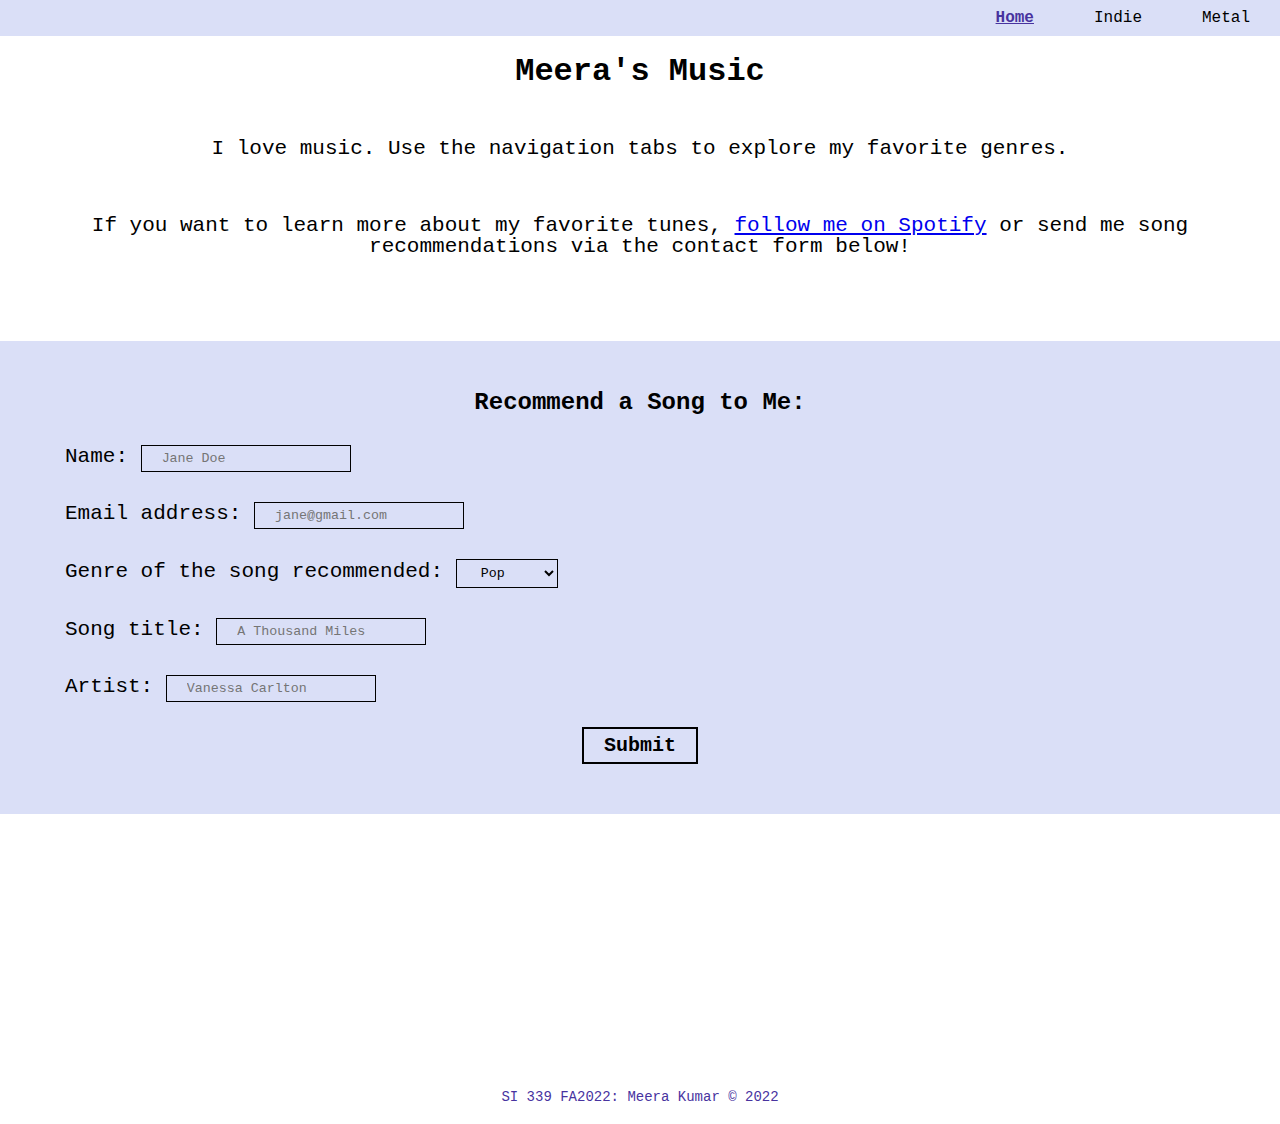
<file: index.html>
<!DOCTYPE html>
<html lang="en">
<head>
    <meta charset="UTF-8">
    <meta http-equiv="X-UA-Compatible" content="IE=edge">
    <meta name="viewport" content="width=device-width, initial-scale=1.0">
    <link rel="stylesheet" href="css/html5reset.css">
    <link rel="stylesheet" href="css/style.css">
    <title>Home - Meera's Music</title>
</head>
<body>
    <header>
        <div><a class="skip" href="#main">Skip to Main Content</a></div>
        <nav>
			<ul class="nav-links">
                <li class="nav-item current-nav-item"><a href="index.html">Home</a></li>
				<li class="nav-item"><a href="indie.html">Indie</a></li>
				<li class="nav-item"><a href="metal.html">Metal</a></li>
			</ul>
		</nav>
		<!-- The h1 is a semantic tag that aids accessibility -->
		<h1>Meera's Music</h1>
    </header>

    <main id="main">
        <p>
            I love music. Use the navigation tabs to explore my favorite genres.
        </p>
        <br>
        <p>
            If you want to learn more about my favorite tunes, 
            <a href="https://open.spotify.com/user/meerkato">follow me on Spotify</a> or 
            send me song recommendations via the contact form below!
        </p>
        <br><br><br><br>
        <form class="songrec" method="post" action="submit.php">
            <fieldset>
                <legend>Recommend a Song to Me:</legend>
                <div class="input-div">
                    <label>
                        Name: 
                        <input type="text" name="name" id="name-input" placeholder="Jane Doe">
                    </label>
                </div>
                <div class="input-div">
                    <label>
                        Email address: 
                        <input type="email" name="email" id="email-input" placeholder="jane@gmail.com">
                    </label>
                </div>
                <div class="input-div">
                    <label>
                        Genre of the song recommended: 
                        <select id="genre-input" name="genre">
                            <option value="indie">Indie</option>
                            <option value="metal">Metal</option>
                            <option value="pop" selected>Pop</option>
                            <option value="rock">Rock</option>
                            <option value="folk">Folk</option>
                        </select>
                    </label>
                </div>
                <div class="input-div">
                    <label>
                        Song title: 
                        <input type="text" name="title" id="title-input" placeholder="A Thousand Miles">
                    </label>
                </div>
                <div class="input-div">
                    <label>
                        Artist: 
                        <input type="text" name="artist" id="artist-input" placeholder="Vanessa Carlton">
                    </label>
                </div>
                <input type="button" id="submit" value="Submit" onclick="verify()">
                <input type="submit" id="hidden-submit" value="HiddenSubmit">
            </fieldset>
        </form>
    </main>

    <footer>
		<p>SI 339 FA2022: Meera Kumar &copy; 2022</p>
    </footer>
    <!-- <script src="https://requirejs.org/docs/release/2.3.5/minified/require.js"></script> -->
    <script src="js/node1.js"></script>
</body>
</html>
</file>
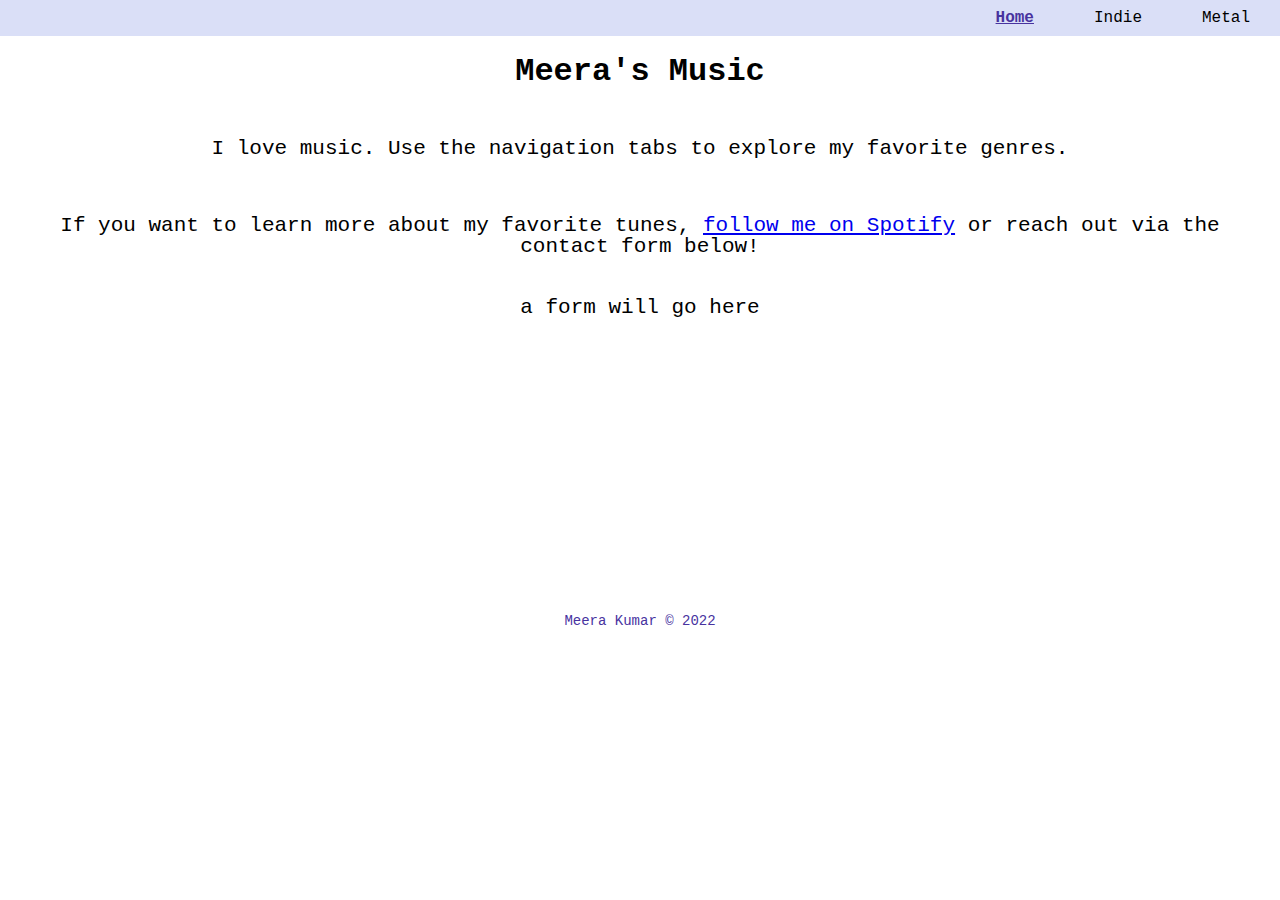
<file: 1.html>
<!DOCTYPE html>
<html lang="en">
<head>
    <meta charset="UTF-8">
    <meta http-equiv="X-UA-Compatible" content="IE=edge">
    <meta name="viewport" content="width=device-width, initial-scale=1.0">
    <link rel="stylesheet" href="css/html5reset.css">
    <link rel="stylesheet" href="css/style.css">
    <title>Home - Meera's Music</title>
</head>
<body>
    <header>
        <div><a class="skip" href="#main">Skip to Main Content</a></div>
        <nav>
			<ul class="nav-links">
                <li class="nav-item current-nav-item"><a href="1.html">Home</a></li>
				<li class="nav-item"><a href="2.html">Indie</a></li>
				<li class="nav-item"><a href="3.html">Metal</a></li>
			</ul>
		</nav>
		<!-- The h1 is a semantic tag that aids accessibility -->
		<h1>Meera's Music</h1>
    </header>

    <main id="main">
        <p>
            I love music. Use the navigation tabs to explore my favorite genres.
        </p>
        <br>
        <p>
            If you want to learn more about my favorite tunes, 
            <a href="https://open.spotify.com/user/meerkato">follow me on Spotify</a> or 
            reach out via the contact form below!
        </p>
        
        <p>a form will go here</p>
    </main>

    <footer>
		<p>Meera Kumar &copy; 2022</p>
    </footer>
    <script src="js/node.js"></script>
</body>
</html>
</file>
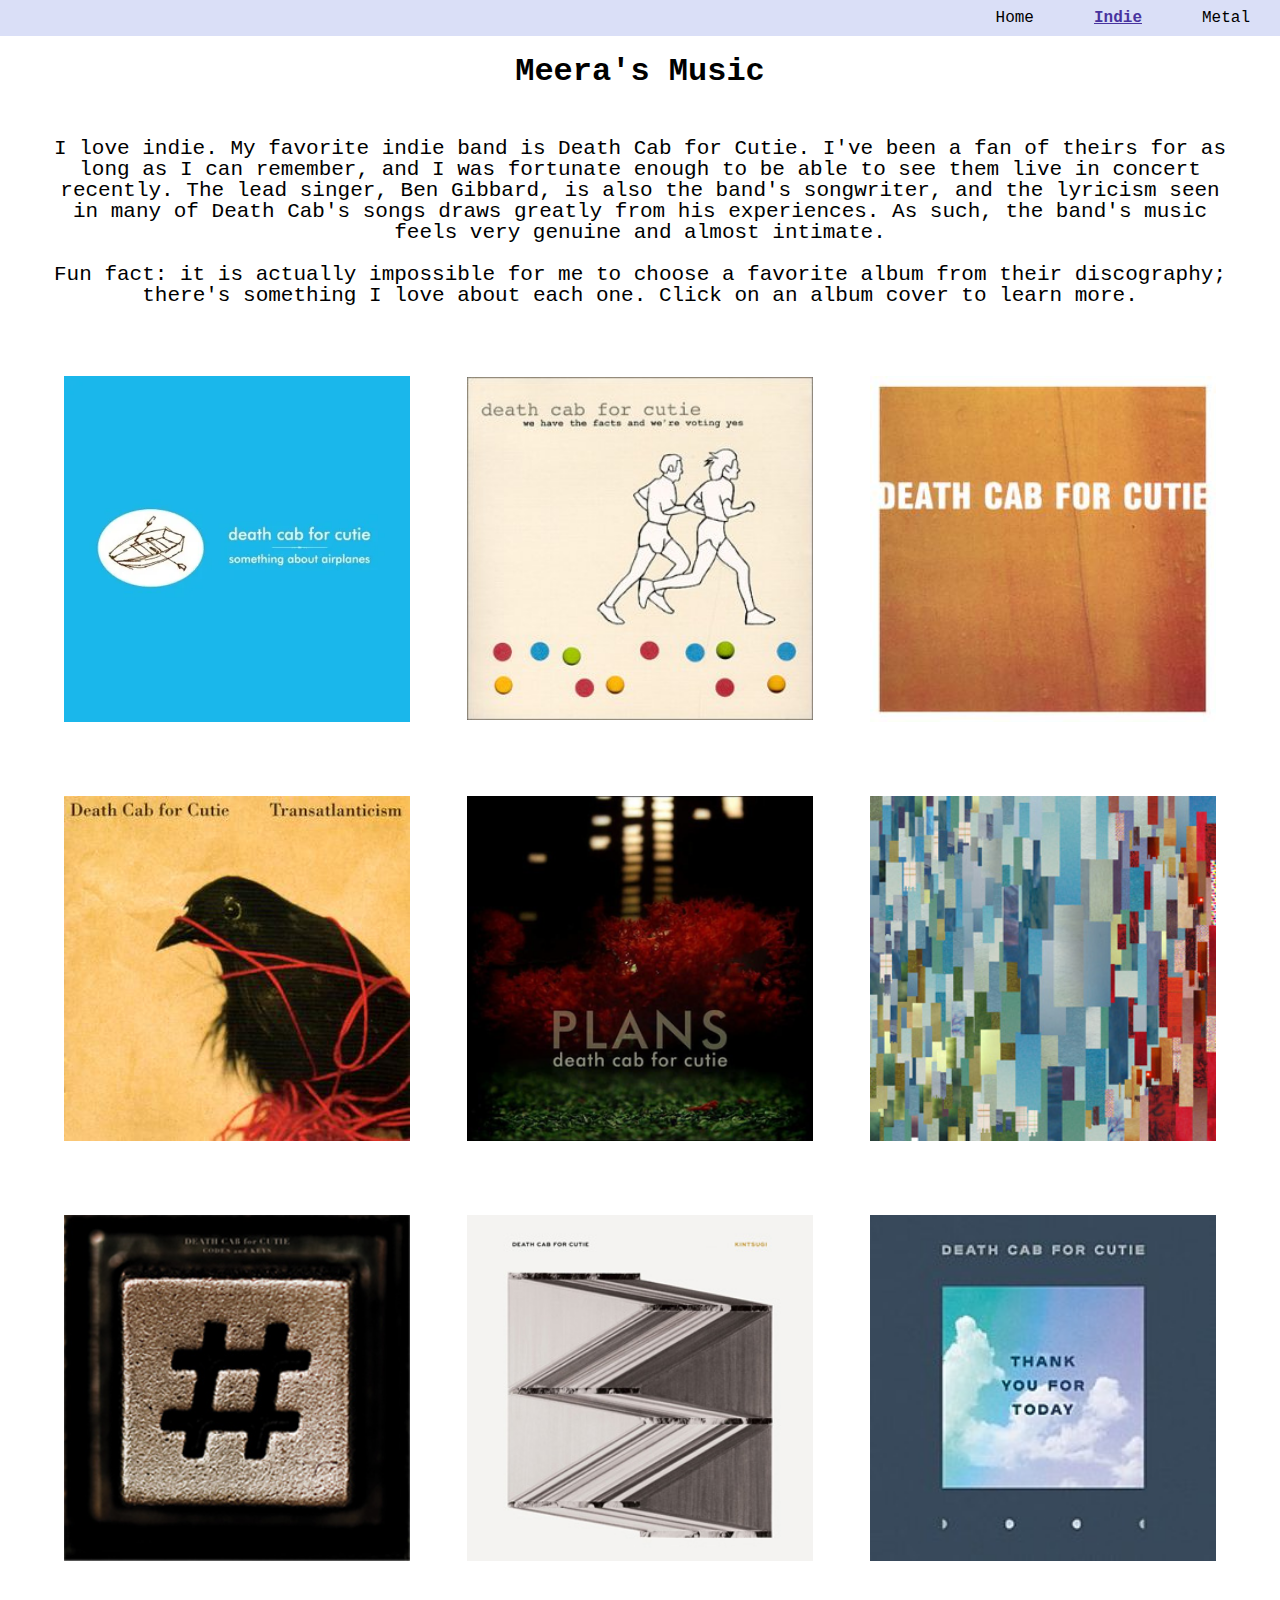
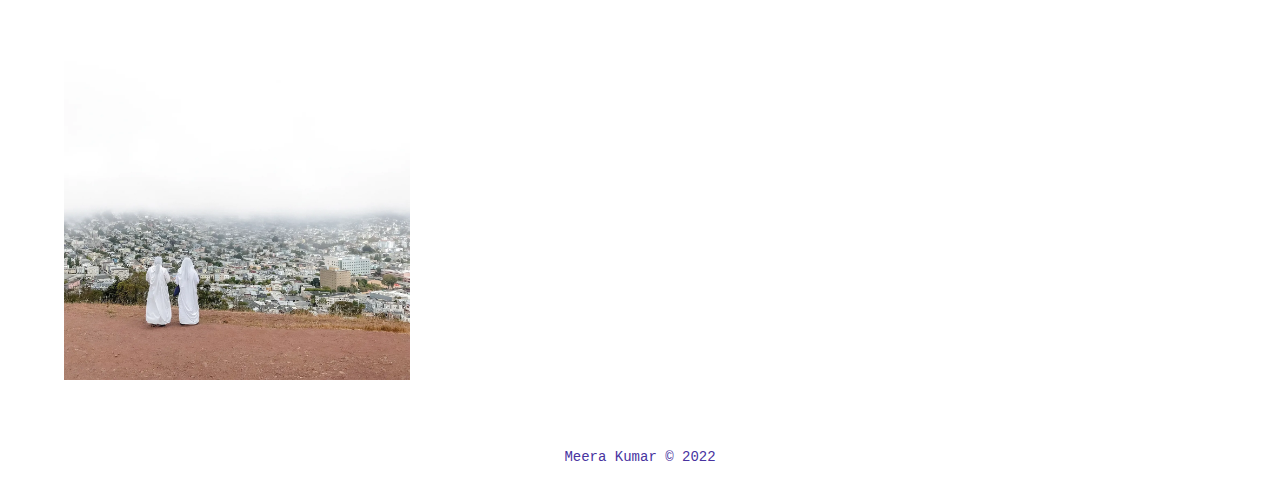
<file: 2.html>
<!DOCTYPE html>
<html lang="en">
<head>
    <meta charset="UTF-8">
    <meta http-equiv="X-UA-Compatible" content="IE=edge">
    <meta name="viewport" content="width=device-width, initial-scale=1.0">
    <link rel="stylesheet" href="css/html5reset.css">
    <link rel="stylesheet" href="css/style.css">
    <title>Indie - Meera's Music</title>
</head>
<body>
    <header>
        <div><a class="skip" href="#main">Skip to Main Content</a></div>
        <nav>
			<ul class="nav-links">
                <li class="nav-item"><a href="1.html">Home</a></li>
				<li class="nav-item current-nav-item"><a href="2.html">Indie</a></li>
				<li class="nav-item"><a href="3.html">Metal</a></li>
			</ul>
		</nav>
		<!-- The h1 is a semantic tag that aids accessibility -->
		<h1>Meera's Music</h1>
    </header>

    <main id="main">
        <p>
            I love indie. My favorite indie band is Death Cab for Cutie. I've been
             a fan of theirs for as long as I can remember, and I was fortunate
             enough to be able to see them live in concert recently. The lead singer,
             Ben Gibbard, is also the band's songwriter, and the lyricism
             seen in many of Death Cab's songs draws greatly from his experiences. As
             such, the band's music feels very genuine and almost intimate.
             <br><br>Fun fact: it is actually impossible for me to choose a favorite album
             from their discography; there's something I love about each one. Click on
             an album cover to learn more.
        </p>
        <div class="gallery-indie">
            <div id="airplanes">
                <img src="images/DeathCabForCutie/DCFC_SomethingAboutAirplanes.webp" alt = "Something About Airplanes ()">
                <p class="desc">
                    Something About Airplanes.<br>This is Death Cab's first album.
                     It has a very raw, recorded-in-the-basement sound.
                </p>
            </div> 
            <div id ="facts">
                <img src="images/DeathCabForCutie/DCFC_WeHaveTheFacts.jpeg" alt = "We Have The Facts ()">
                <p class="desc">
                    We Have The Facts And We're Voting Yes<br>This is Death Cab's second album.
                     It really just sounds like a continuation of Airplanes.</p>
            </div>
            <div id="photoalbum">
                <img src="images/DeathCabForCutie/DCFC_PhotoAlbum.jpeg" alt="The Photo Album ()">
                <p class="desc">
                    The Photo Album<br>Their third album is when they start to really get
                     their sound. This album's biggest song is "A Movie Script Ending".
                </p>
            </div>
            <div id="transat">
                <img src="images/DeathCabForCutie/DCFC_Transatlanticism.jpeg" alt="Transatlanticism ()">
                <p class="desc">
                    Transatlanticism<br>This is their first big success. Drawing on themes
                     of long distance and separation, this album has also become a fan-favorite.
                     The most well-known song on this album is probably the title track, for its
                     long, repeated bridge.
                </p>
            </div>
            <div id="plans">
                <img src="images/DeathCabForCutie/DCFC_Plans.png" alt="Plans ()">
                <p class="desc">
                    Plans<br>Their fifth album is the most iconic. Featuring songs
                     like "I Will Follow You Into The Dark" and "What Sarah Said", Plans is
                     centered around the theme of loss.
                </p>
            </div>
            <div id="stairs">
                <img src="images/DeathCabForCutie/DCFC_NarrowStairs.jpeg" alt="Narrow Stairs ()">
                <p class="desc">
                    Narrow Stairs<br>This album is interesting because the songs all continue
                     into each other, allowing for a very seamless listen of the entire album.
                     This is one of the most existential albums Death Cab has released, and it
                     features an 8-minute song titled "I Will Possess Your Heart". It's probably
                     my least favorite song of theirs.
                </p>
            </div>
            <div id="codes">
                <img src="images/DeathCabForCutie/DCFC_CodesKeys.jpeg" alt="Codes & Keys ()">
                <p class="desc">
                    Codes & Keys<br>In this album, Death Cab experiments with synths, creating
                     a very different sound from their previous albums. I personally love this,
                     although many fans do not. Codes & Keys is also the band's happiest album,
                     as its songs are based largely off of Gibbard's (short-lived) marriage to
                     actress Zooey Deshanel.
                </p>
            </div>
            <div id="kintsugi">
                <img src="images/DeathCabForCutie/DCFC_Kintsugi.jpeg" alt="Kintsugi ()">
                <p class="desc">
                    Kintsugi<br>Kintsugi is the Japanese art of repairing broken pottery with
                     gold. Based off of Gibbard's divorce from Deshanel, this album is about
                     the aftermath of a relationship and the resulting growth that
                     occurs. The album cover is an old photograph that was shredded and
                     warped.
                </p>
            </div>
            <div id="tyft">
                <img src="images/DeathCabForCutie/DCFC_ThankYouForToday.jpeg" alt="Thank You For Today ()">
                <p class="desc">
                    Thank You For Today<br>This is Death Cab's most mainstream pop record to date.
                     The band drifts away from its traditional sound again (see: Codes & Keys).
                     This album has themes of growing older, but in my opinion these themes aren't
                     well-executed.
                </p>
            </div>
            <div id="asphalt">
                <img src="images/DeathCabForCutie/DCFC_AsphaltMeadows.webp" alt="Asphalt Meadows ()">
                <p class="desc">
                    Asphalt Meadows<br>This is their tenth and most recent studio album, the tour
                     for which I got to attend. The theme here is the way in which the
                     world changes as we grow older, even if we stay the same. They
                     modernize their iconic sound in a way that stays true to their roots, and
                     pay homage to the people who helped them get to where they are now.
                </p>
            </div>
        </div>
    </main>

    <footer>
		<p>Meera Kumar &copy; 2022</p>
    </footer>
    <script src="js/node2.js"></script>
</body>
</html>
</file>
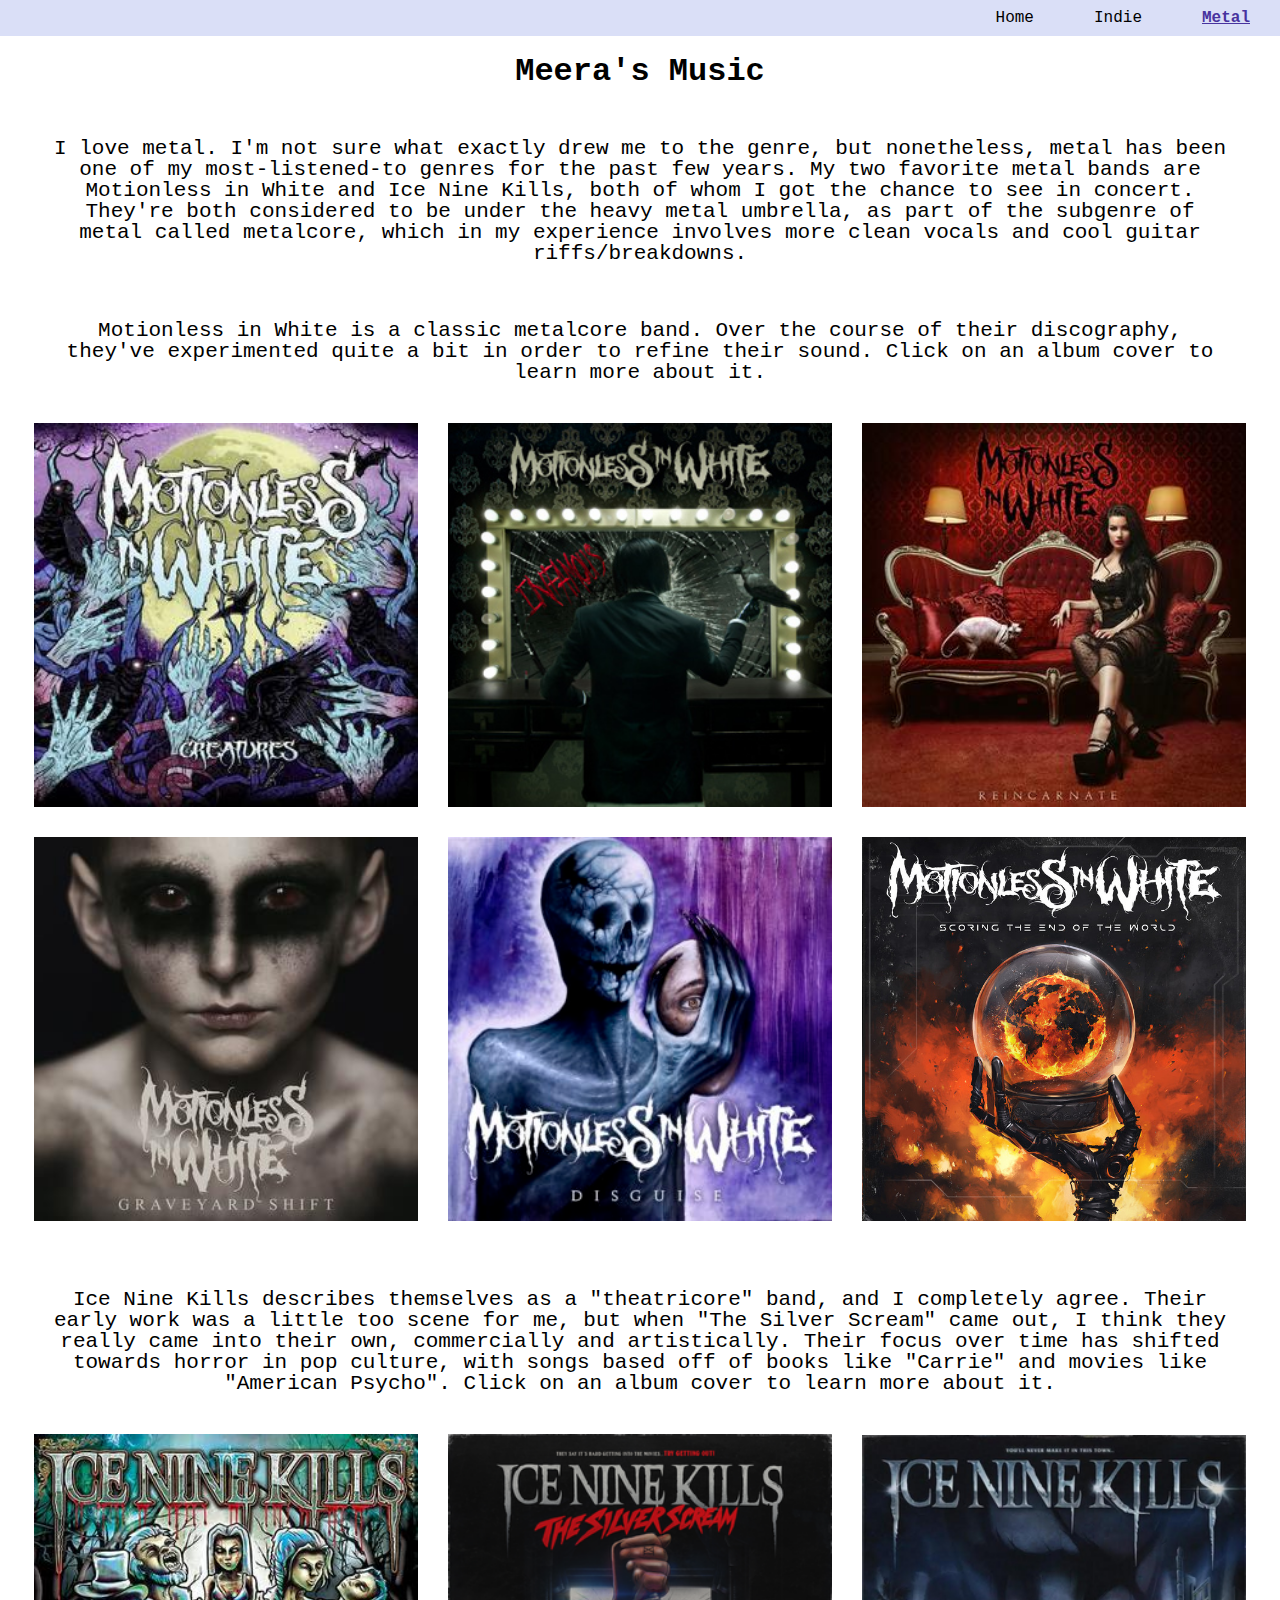
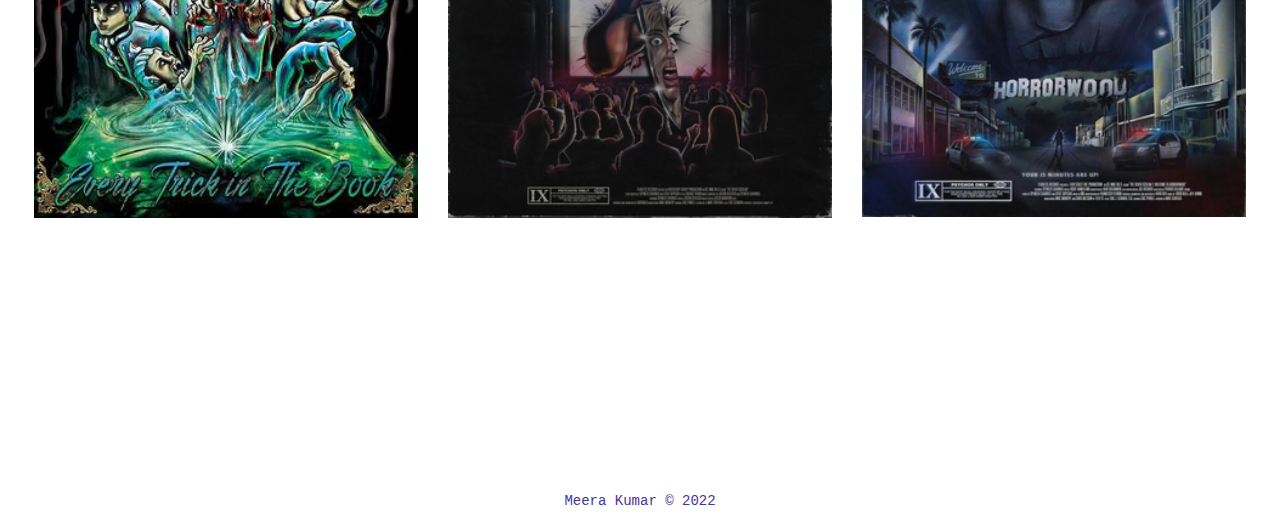
<file: 3.html>
<!DOCTYPE html>
<html lang="en">
<head>
    <meta charset="UTF-8">
    <meta http-equiv="X-UA-Compatible" content="IE=edge">
    <meta name="viewport" content="width=device-width, initial-scale=1.0">
    <link rel="stylesheet" href="css/html5reset.css">
    <link rel="stylesheet" href="css/style.css">
    <title>Metal - Meera's Music</title>
</head>
<body>
    <header>
        <div><a class="skip" href="#main">Skip to Main Content</a></div>
        <nav>
			<ul class="nav-links">
                <li class="nav-item"><a href="1.html">Home</a></li>
				<li class="nav-item"><a href="2.html">Indie</a></li>
				<li class="nav-item current-nav-item"><a href="3.html">Metal</a></li>
			</ul>
		</nav>
		<!-- The h1 is a semantic tag that aids accessibility -->
		<h1>Meera's Music</h1>
    </header>

    <main id="main">
        <p>
            I love metal. I'm not sure what exactly drew me to the genre, but
             nonetheless, metal has been one of my most-listened-to genres for
             the past few years. My two favorite metal bands are Motionless
             in White and Ice Nine Kills, both of whom I got the chance to see
             in concert. They're both considered to be under the heavy metal umbrella,
             as part of the subgenre of metal called metalcore, which in my
             experience involves more clean vocals and cool guitar
             riffs/breakdowns.
        </p>
        <br>
        <p>
            Motionless in White is a classic metalcore band. Over the course of their
             discography, they've experimented quite a bit in order to refine their
             sound. Click on an album cover to learn more about it.
        </p>
        <div class="gallery-metal">
            <div id="creatures">
                <img src="images/MotionlessInWhite/MIW_Creatures.jpeg" alt="Creatures ()">
                <p class="desc">
                    Creatures<br>Their first album is the fan-favorite. Motionless has even
                     released merch shirts with the text "Motionless In White Hasn't Been Good
                     Since Creatures" on the front.
                </p>
            </div>
            <div id="infamous">
                <img src="images/MotionlessInWhite/MIW_Infamous.jpeg" alt="Infamous ()">
                <p class="desc">
                    Infamous<br>Their second album is widely regarded as their worst.
                     For this album, they went out of the standard metal mold, but
                     they weren't met with much positivity. It did, however, inspire
                     them to keep experimenting.
                </p>
            </div>
            <div id="reincarnate">
                <img src="images/MotionlessInWhite/MIW_Reincarnate.jpeg" alt="Reincarnate ()">
                <p class="desc">
                    Reincarnate<br>This album is my favorite. Here, Motionless incorporated
                     many facets of industrial metal (eg. synths, repeated riffs) and various
                     aspects of gothic metal (which is exactly what it sounds like).
                </p>
            </div>
            <div id="graveshift">
                <img src="images/MotionlessInWhite/MIW_GraveyardShift.jpeg" alt="Graveyard Shift ()">
                <p class="desc">
                    Graveyard Shift<br>Their fourth album sees the band exploring
                     the sounds they cultivated in Reincarnate. They pay homage
                     to their hometown in "570" and the album revolves around
                     themes of how hard work and dedication are necessary for success.
                </p>
            </div>
            <div id="disguise">
                <img src="images/MotionlessInWhite/MIW_Disguise.jpeg" alt="Disguise ()">
                <p class="desc">
                    Disguise<br>This is the album that introduced me to the band,
                     so it is one of my favorites. The brighter colors in the cover
                     are indicative of the high energy levels seen in the songs on this
                     album. They also dig deeper into their heavy metal sound here.
                </p>
            </div>
            <div id="steotw">
                <img src="images/MotionlessInWhite/MIW_ScoringTheEndOfTheWorld.jpeg" alt="Scoring the End of the World ()">
                <p class="desc">
                    Scoring the End of the World<br>This album takes a very dramatic
                     turn, as the theme is centered around the issues humans have
                     caused to the planet (eg. global warming) as well as each other
                     (eg. greed in capitalism). The fan-favorite off of this album is
                     "Slaughterhouse".
                </p>
            </div>
        </div>
        <br> <br> <br>
        <p>
            Ice Nine Kills describes themselves as a "theatricore" band, and I completely
             agree. Their early work was a little too scene for me, but when "The Silver Scream"
             came out, I think they really came into their own, commercially and artistically.
             Their focus over time has shifted towards horror in pop culture, with songs based off
             of books like "Carrie" and movies like "American Psycho". Click on an album cover to
             learn more about it.
        </p>
        <div class="gallery-metal">
            <div id="etitb">
                <img src="images/IceNineKills/INK_EveryTrickInTheBook.jpeg" alt="Every Trick In The Book ()">
                <p class="desc">
                    Every Trick in the Book<br>This album marks the beginning of INK's
                     pop culture horror era. The album is filled with horror book
                     references, calling on books like "Dracula", "Animal Farm", and
                     "Carrie".
                </p>
            </div>
            <div id="silverscream">
                <img src="images/IceNineKills/INK_SilverScream.png" alt="The Silver Scream ()">
                <p class="desc">
                    The Silver Scream<br>This album was what made INK special. It was
                     the first to achieve mass popularity in the metal community, and the
                     first I had heard of them. Songs here reference horror movies like
                     "IT", "Jaws", "Saw", and "Friday the 13th" (my favorite).
                </p>
            </div>
            <div id="horrorwood">
                <img src="images/IceNineKills/INK_Horrorwood.jpeg" alt="The Silver Scream 2: Welcome to Horrorwood ()">
                <p class="desc">
                    The Silver Scream 2: Welcome to Horrorwood<br>Their most recent album
                     builds off of the momentum gained from The Silver Scream. They
                     continue basing songs off of movies, this time referencing "Hostel", 
                     "Psycho", and "Child's Play", among others.
                </p>
            </div>
        </div>
    </main>

    <footer>
		<p>Meera Kumar &copy; 2022</p>
    </footer>
    <script src="js/node3.js"></script>
</body>
</html>
</file>
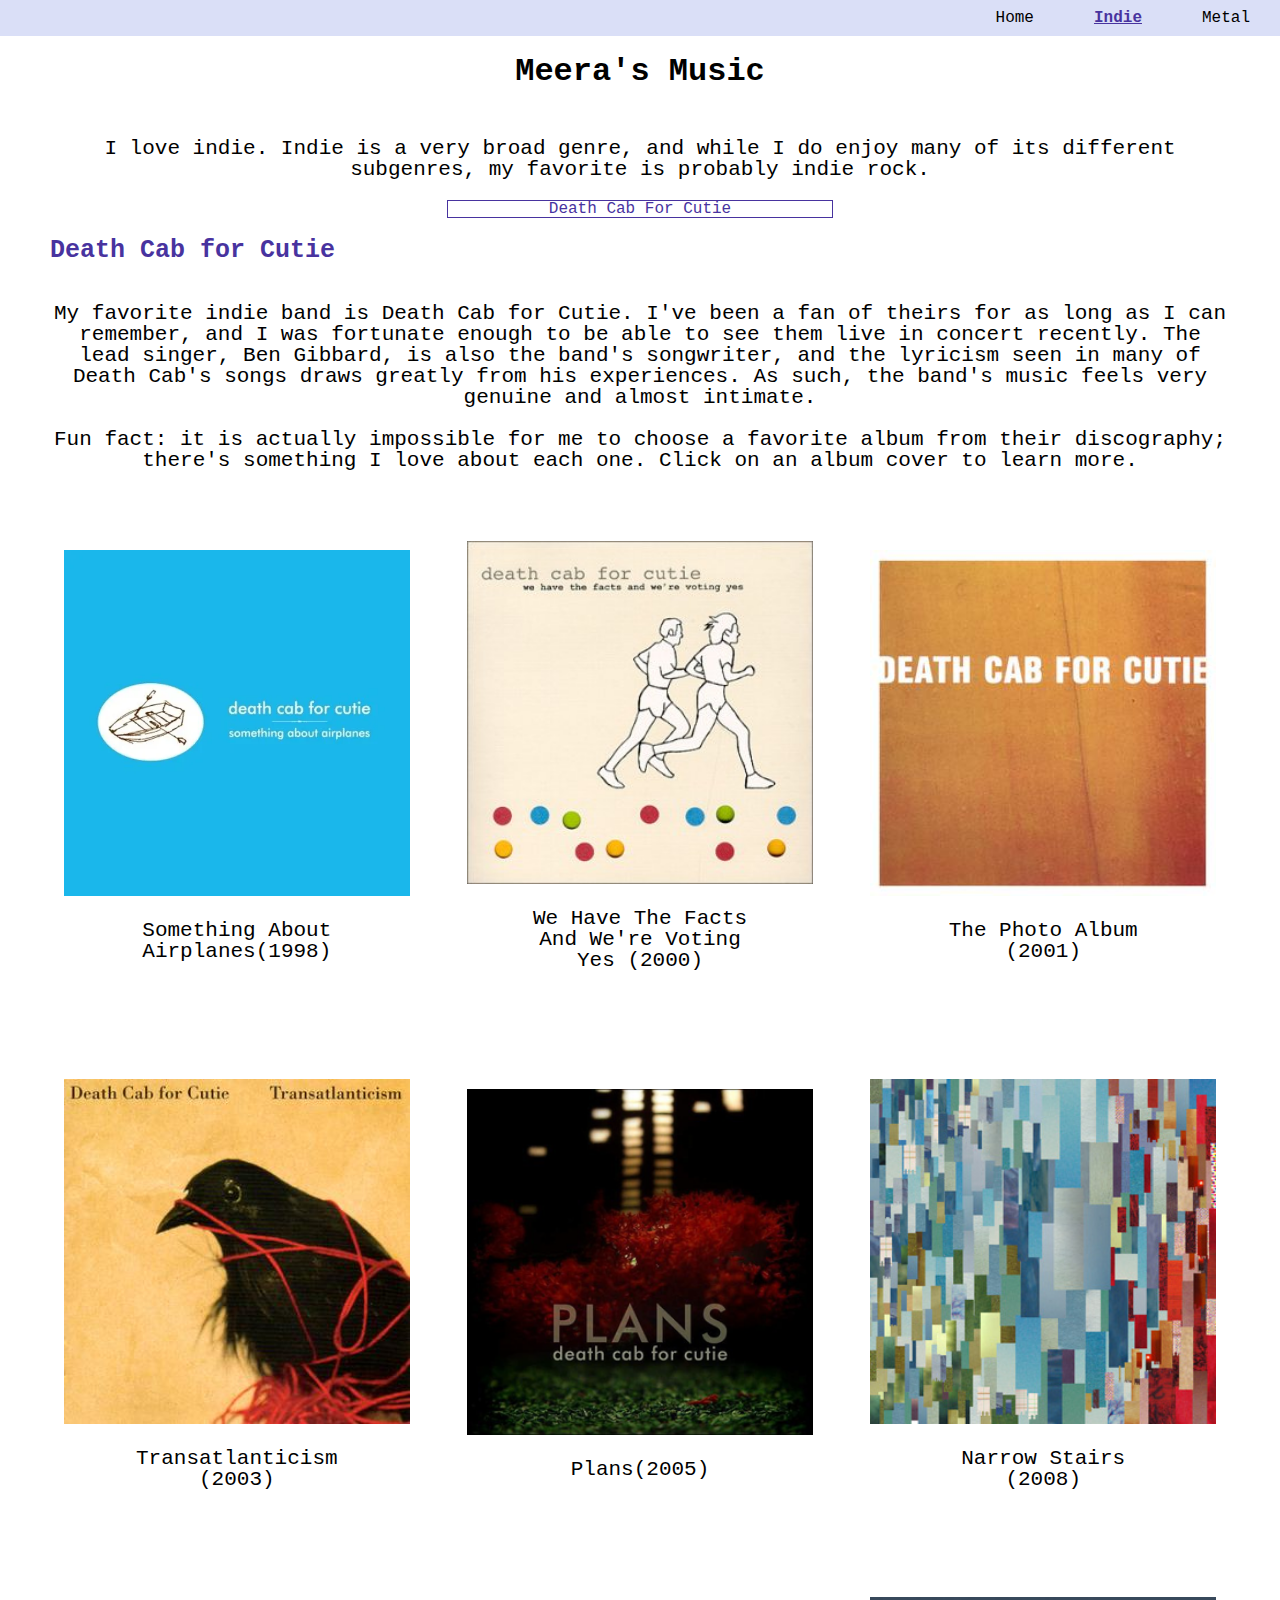
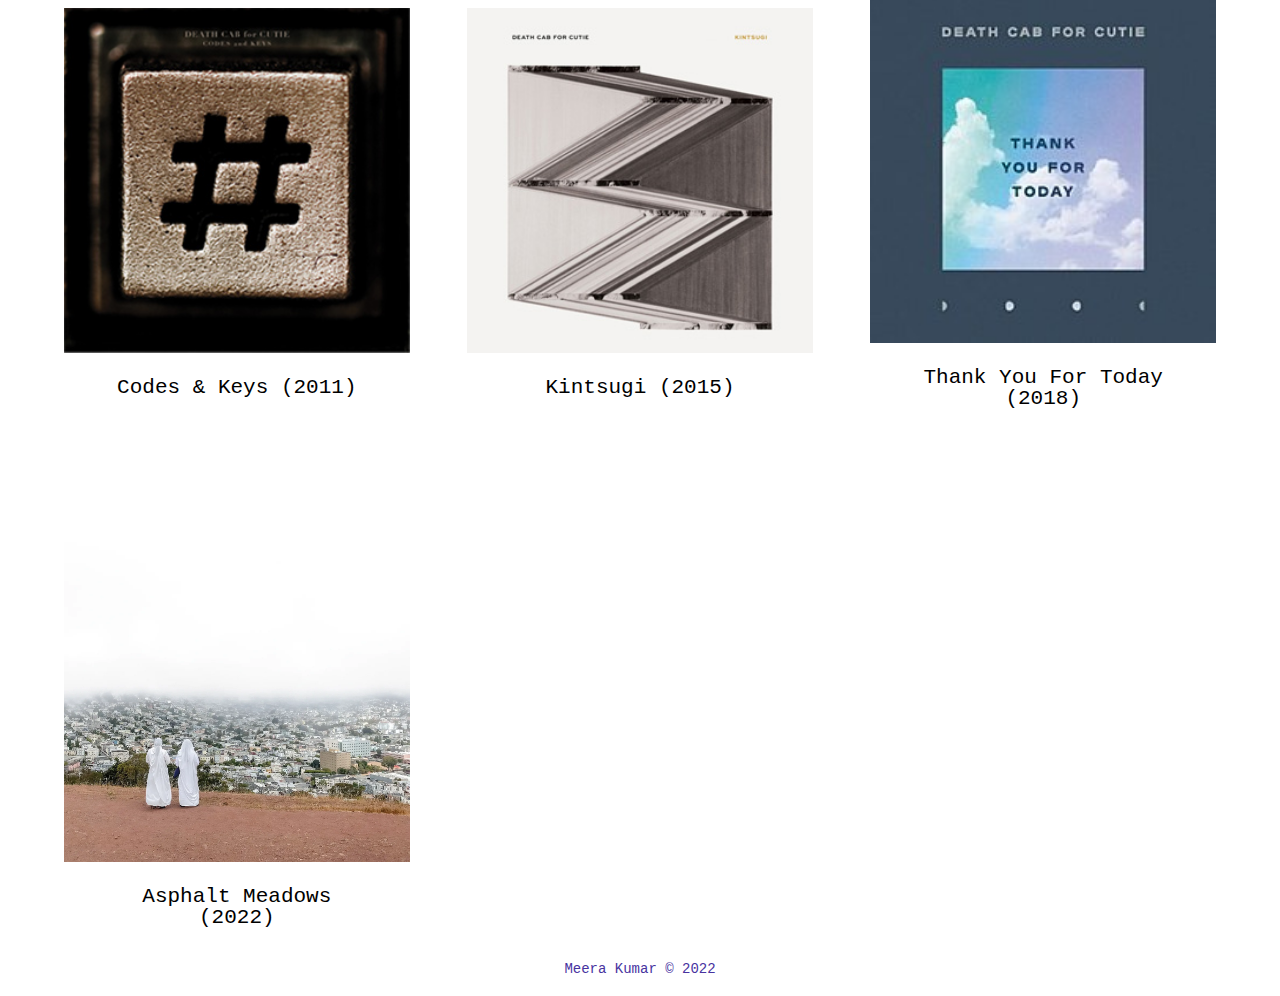
<file: indie.html>
<!DOCTYPE html>
<html lang="en">
<head>
    <meta charset="UTF-8">
    <meta http-equiv="X-UA-Compatible" content="IE=edge">
    <meta name="viewport" content="width=device-width, initial-scale=1.0">
    <link rel="stylesheet" href="css/html5reset.css">
    <link rel="stylesheet" href="css/style.css">
    <title>Indie - Meera's Music</title>
</head>
<body>
    <header>
        <div><a class="skip" href="#main">Skip to Main Content</a></div>
        <nav>
			<ul class="nav-links">
                <li class="nav-item"><a href="index.html">Home</a></li>
				<li class="nav-item current-nav-item"><a href="indie.html">Indie</a></li>
				<li class="nav-item"><a href="metal.html">Metal</a></li>
			</ul>
		</nav>
		<!-- The h1 is a semantic tag that aids accessibility -->
		<h1>Meera's Music</h1>
    </header>

    <main id="main">
        <p>
            I love indie. Indie is a very broad genre, and while I do enjoy many
             of its different subgenres, my favorite is probably indie rock.
        </p>
        <div class="band-links">
            <a class="band-link" href="#dcfc">Death Cab For Cutie</a>
        </div>
        <h2 id="dcfc">Death Cab for Cutie</h2>
        <p class="band-intro">
            My favorite indie band is Death Cab for Cutie. I've been
             a fan of theirs for as long as I can remember, and I was fortunate
             enough to be able to see them live in concert recently. The lead singer,
             Ben Gibbard, is also the band's songwriter, and the lyricism
             seen in many of Death Cab's songs draws greatly from his experiences. As
             such, the band's music feels very genuine and almost intimate.
             <br><br>Fun fact: it is actually impossible for me to choose a favorite album
             from their discography; there's something I love about each one. Click on
             an album cover to learn more.
        </p>
        <div class="gallery-indie">
            <div id="airplanes">
                <img src="images/DeathCabForCutie/DCFC_SomethingAboutAirplanes.webp" alt = "Something About Airplanes (1998)">
                <h3 class="desc">
                    Something About Airplanes(1998)<br><br>This is Death Cab's first album.
                     It has a very raw, recorded-in-the-basement sound.
                </h3>
                <p class="under-album">Something About Airplanes(1998)</p>
            </div> 
            <div id ="facts">
                <img src="images/DeathCabForCutie/DCFC_WeHaveTheFacts.jpeg" alt = "We Have The Facts (2000)">
                <h3 class="desc">
                    We Have The Facts And We're Voting Yes (2000)<br><br>This is Death Cab's second album.
                     It really just sounds like a continuation of Something About Airplanes.
                </h3>
                <p class="under-album">We Have The Facts And We're Voting Yes (2000)</p>
            </div>
            <div id="photoalbum">
                <img src="images/DeathCabForCutie/DCFC_PhotoAlbum.jpeg" alt="The Photo Album (2001)">
                <h3 class="desc">
                    The Photo Album (2001)<br><br>Their third album is when they start to really get
                     their sound. This album's biggest song is "A Movie Script Ending".
                </h3>
                <p class="under-album">The Photo Album (2001)</p>
            </div>
            <div id="transat">
                <img src="images/DeathCabForCutie/DCFC_Transatlanticism.jpeg" alt="Transatlanticism (2003)">
                <h3 class="desc">
                    Transatlanticism (2003)<br><br>This is their first big success. Drawing on themes
                     of long distance and separation, this album has also become a fan-favorite.
                     The most well-known song on this album is probably the title track, for its
                     long, repeated bridge.
                </h3>
                <p class="under-album">Transatlanticism (2003)</p>
            </div>
            <div id="plans">
                <img src="images/DeathCabForCutie/DCFC_Plans.png" alt="Plans (2005)">
                <h3 class="desc">
                    Plans(2005)<br><br>Their fifth album is the most iconic. Featuring songs
                     like "I Will Follow You Into The Dark" and "What Sarah Said", Plans is
                     centered around the theme of loss.
                </h3>
                <p class="under-album">Plans(2005)</p>
            </div>
            <div id="stairs">
                <img src="images/DeathCabForCutie/DCFC_NarrowStairs.jpeg" alt="Narrow Stairs (2008)">
                <h3 class="desc">
                    Narrow Stairs (2008)<br><br>This album is interesting because the songs all continue
                     into each other, allowing for a very seamless listen of the entire album.
                     This is one of the most existential albums Death Cab has released.
                </h3>
                <p class="under-album">Narrow Stairs (2008)</p>
            </div>
            <div id="codes">
                <img src="images/DeathCabForCutie/DCFC_CodesKeys.jpeg" alt="Codes & Keys (2011)">
                <h3 class="desc">
                    Codes & Keys (2011)<br><br>Here, Death Cab experiments with synths,
                     creating a very different sound from their previous albums. Codes & Keys
                     is also the band's happiest album, as its songs are based largely off of
                     Gibbard's marriage to actress Zooey Deshanel.
                </h3>
                <p class="under-album">Codes & Keys (2011)</p>
            </div>
            <div id="kintsugi">
                <img src="images/DeathCabForCutie/DCFC_Kintsugi.jpeg" alt="Kintsugi (2015)">
                <h3 class="desc">
                    Kintsugi (2015)<br><br>Kintsugi is the Japanese art of repairing broken pottery with
                     gold. Based off of Gibbard's divorce from Deshanel, this album is about
                     the aftermath of a relationship and the resulting personal growth. The cover
                     is a shredded photograph.
                </h3>
                <p class="under-album">Kintsugi (2015)</p>
            </div>
            <div id="tyft">
                <img src="images/DeathCabForCutie/DCFC_ThankYouForToday.jpeg" alt="Thank You For Today (2018)">
                <h3 class="desc">
                    Thank You For Today (2018)<br><br>This is Death Cab's most mainstream pop record to date.
                     The band drifts away from its traditional sound again. This album has themes
                     of growing older, but in my opinion it isn't well-executed.
                </h3>
                <p class="under-album">Thank You For Today (2018)</p>
            </div>
            <div id="asphalt">
                <img src="images/DeathCabForCutie/DCFC_AsphaltMeadows.webp" alt="Asphalt Meadows (2022)">
                <h3 class="desc">
                    Asphalt Meadows (2022)<br><br>This is their tenth album.
                     The focus here is that the
                     world changes as we grow older, even if we stay the same. The band
                     modernizes their iconic sound but stays true to their roots, and
                     pays homage to the people who helped them succeed.
                </h3>
                <p class="under-album">Asphalt Meadows (2022)</p>
            </div>
        </div>
    </main>

    <footer>
		<p>Meera Kumar &copy; 2022</p>
    </footer>
    <script src="js/node2.js"></script>
</body>
</html>
</file>
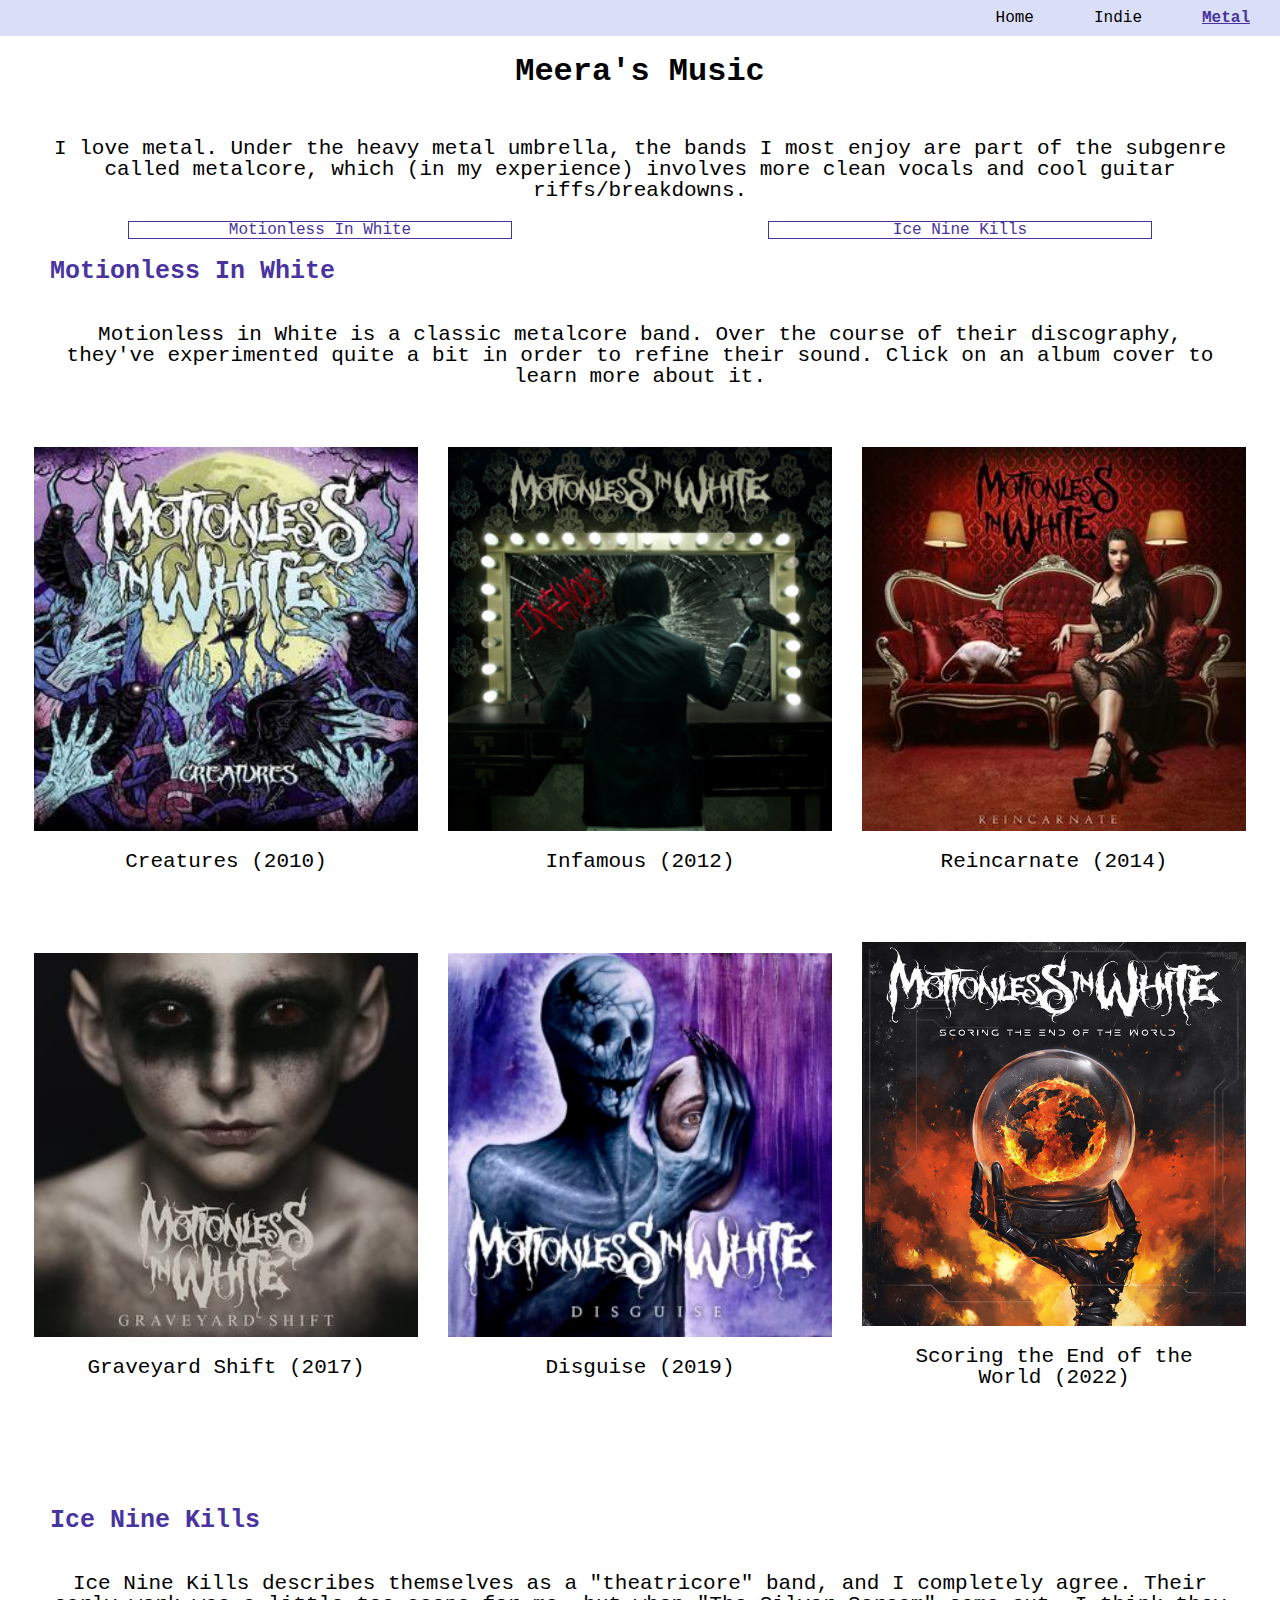
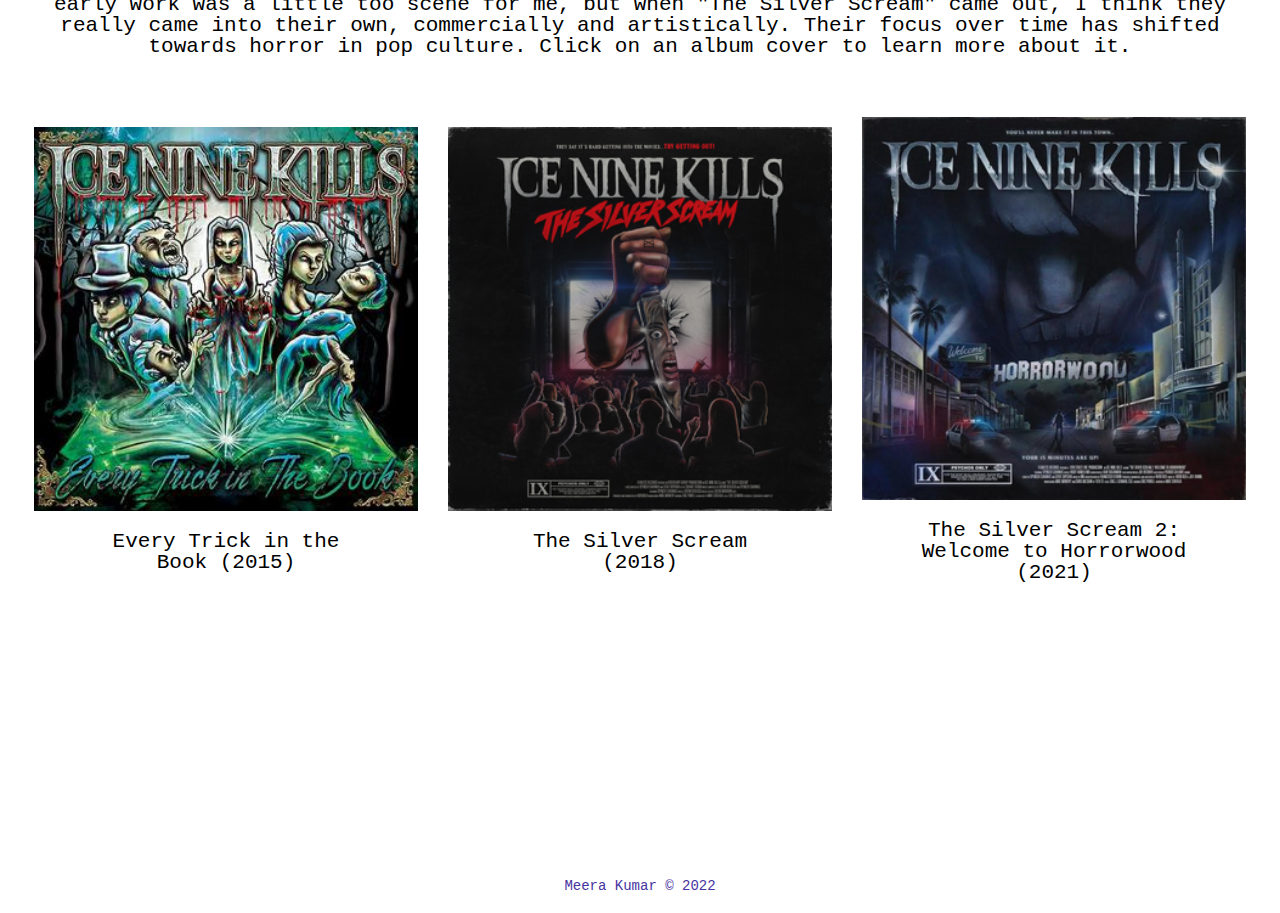
<file: metal.html>
<!DOCTYPE html>
<html lang="en">
<head>
    <meta charset="UTF-8">
    <meta http-equiv="X-UA-Compatible" content="IE=edge">
    <meta name="viewport" content="width=device-width, initial-scale=1.0">
    <link rel="stylesheet" href="css/html5reset.css">
    <link rel="stylesheet" href="css/style.css">
    <title>Metal - Meera's Music</title>
</head>
<body>
    <header>
        <div><a class="skip" href="#main">Skip to Main Content</a></div>
        <nav>
			<ul class="nav-links">
                <li class="nav-item"><a href="index.html">Home</a></li>
				<li class="nav-item"><a href="indie.html">Indie</a></li>
				<li class="nav-item current-nav-item"><a href="metal.html">Metal</a></li>
			</ul>
		</nav>
		<!-- The h1 is a semantic tag that aids accessibility -->
		<h1>Meera's Music</h1>
    </header>

    <main id="main">
        <p>
            I love metal. Under the heavy metal umbrella, the bands I most enjoy
             are part of the subgenre called metalcore, which (in my experience)
             involves more clean vocals and cool guitar riffs/breakdowns.
        </p>
        <div class="band-links">
            <a class="band-link" href="#miw">Motionless In White</a>
            <a class="band-link" href="#ink">Ice Nine Kills</a>
        </div>
        <h2 id="miw">Motionless In White</h2>
        <p class="band-intro">
            Motionless in White is a classic metalcore band. Over the course of their
             discography, they've experimented quite a bit in order to refine their
             sound. Click on an album cover to learn more about it.
        </p>
        <div class="gallery-metal">
            <div class='album' id="creatures">
                <img src="images/MotionlessInWhite/MIW_Creatures.jpeg" alt="Creatures (2010)">
                <h3 class="desc">
                    Creatures (2010)<br><br>Their first album is the fan-favorite. Motionless has even
                     released merch shirts with the text "Motionless In White Hasn't Been Good
                     Since Creatures" on the front.
                </h3>
                <p class="under-album">Creatures (2010)</p>
            </div>
            <div class='album' id="infamous">
                <img src="images/MotionlessInWhite/MIW_Infamous.jpeg" alt="Infamous (2012)">
                <h3 class="desc">
                    Infamous (2012)<br><br>Their second album is widely regarded as their worst.
                     For this album, they went out of the standard metal mold, but
                     they weren't met with much positivity. It did, however, inspire
                     them to keep experimenting.
                </h3>
                <p class="under-album">Infamous (2012)</p>
            </div>
            <div class='album' id="reincarnate">
                <img src="images/MotionlessInWhite/MIW_Reincarnate.jpeg" alt="Reincarnate (2014)">
                <h3 class="desc">
                    Reincarnate (2014)<br><br>This album is my favorite. Here, Motionless incorporated
                     many facets of industrial metal (eg. synths, repeated riffs) and various
                     aspects of gothic metal (which is exactly what it sounds like).
                </h3>
                <p class="under-album">Reincarnate (2014)</p>
            </div>
            <div class="album" id="graveshift">
                <img src="images/MotionlessInWhite/MIW_GraveyardShift.jpeg" alt="Graveyard Shift (2017)">
                <h3 class="desc">
                    Graveyard Shift (2017)<br><br>Their fourth album sees the band exploring
                     the sounds they cultivated in Reincarnate. They pay homage
                     to their hometown in "570" and the album revolves around
                     themes of how hard work and dedication are necessary for success.
                </h3>
                <p class="under-album">Graveyard Shift (2017)</p>
            </div>
            <div class="album" id="disguise">
                <img src="images/MotionlessInWhite/MIW_Disguise.jpeg" alt="Disguise (2019)">
                <h3 class="desc">
                    Disguise (2019)<br><br>This is the album that introduced me to the band,
                     so it is one of my favorites. The brighter colors in the cover
                     are indicative of the high energy levels seen in the songs on this
                     album. They also dig deeper into their heavy metal sound here.
                </h3>
                <p class="under-album">Disguise (2019)</p>
            </div>
            <div class="album" id="steotw">
                <img src="images/MotionlessInWhite/MIW_ScoringTheEndOfTheWorld.jpeg" alt="Scoring the End of the World (2022)">
                <h3 class="desc">
                    Scoring the End of the World (2022)<br><br>This album takes a very dramatic
                     turn, as the theme is centered around the issues humans have
                     caused to the planet (eg. global warming) as well as each other
                     (eg. greed in capitalism). The fan-favorite off of this album is
                     "Slaughterhouse".
                </h3>
                <p class="under-album">Scoring the End of the World (2022)</p>
            </div>
        </div>
        <br><br><br><br><br>
        <h2 id="ink">Ice Nine Kills</h2>
        <p class="band-intro">
            Ice Nine Kills describes themselves as a "theatricore" band, and I completely
             agree. Their early work was a little too scene for me, but when "The Silver Scream"
             came out, I think they really came into their own, commercially and artistically.
             Their focus over time has shifted towards horror in pop culture. Click on an album
             cover to learn more about it.
        </p>
        <div class="gallery-metal">
            <div class="album" id="etitb">
                <img src="images/IceNineKills/INK_EveryTrickInTheBook.jpeg" alt="Every Trick In The Book (2015)">
                <h3 class="desc">
                    Every Trick in the Book (2015)<br><br>This album marks the beginning of INK's
                     pop culture horror era. The album is filled with horror book
                     references, calling on books like "Dracula", "Animal Farm", and
                     "Carrie".
                </h3>
                <p class="under-album">Every Trick in the Book (2015)</p>
            </div>
            <div class="album" id="silverscream">
                <img src="images/IceNineKills/INK_SilverScream.png" alt="The Silver Scream (2018)">
                <h3 class="desc">
                    The Silver Scream (2018)<br><br>This album was what made INK special. It was
                     the first to achieve mass popularity in the metal community, and the
                     first I had heard of them. Songs here reference horror movies like
                     "IT", "Jaws", "Saw", and "Friday the 13th" (my favorite).
                </h3>
                <p class="under-album">The Silver Scream (2018)</p>
            </div>
            <div class="album" id="horrorwood">
                <img src="images/IceNineKills/INK_Horrorwood.jpeg" alt="The Silver Scream 2: Welcome to Horrorwood (2021)">
                <h3 class="desc">
                    The Silver Scream 2: Welcome to Horrorwood (2021)<br><br>Their most recent album
                     builds off of the momentum gained from The Silver Scream. They
                     continue basing songs off of movies, this time referencing "Hostel", 
                     "Psycho", and "Child's Play", among others.
                </h3>
                <p class="under-album">The Silver Scream 2: Welcome to Horrorwood (2021)</p>
            </div>
        </div>
    </main>

    <footer>
		<p>Meera Kumar &copy; 2022</p>
    </footer>
    <script src="js/node3.js"></script>
</body>
</html>
</file>
<file: css/style.css>
body {
    font-family: 'Courier New', Courier, monospace;
}
.skip {
    position: absolute;
    transform: translateY(-200%);
    transition: transform 0.3s;
}
a:focus {
    transform: translateY(0%);
}
.nav-links {
    padding-top: 10px;
    padding-bottom: 10px;
    display: flex;
    flex-direction: row;
    justify-content: flex-end;
    background-color: #DADFF7;
}
.nav-item a {
    padding: 30px;
    padding-top: 5px;
    color: black;
    text-decoration: none;
}
.current-nav-item a {
    color: #48339F;
    font-weight: bold;
    text-decoration: underline;
}
/* nav css above */

h1 {
    font-weight: bold;
    padding-top: 20px;
    padding-bottom: 20px;
    font-size: xx-large;
    margin-bottom: 10px;
    text-align: center;
}
h2 {
    padding: 20px 50px 20px 50px;
    color: #48339F;
    font-size: 25px;
    font-weight: bold;
}
.band-links {
    display: flex;
    flex-direction: column;
    justify-content: center;
    align-items: center;
}
.band-link {
    width: 30%;
    margin-left: 10%;
    margin-right: 10%;
    color: #48339F;
    text-align: center;
    text-decoration: none;
    border: 1px solid #48339F;
}
.album-list {
    padding-left: 20%;
}
.album-link {
    width: 20%;
    color: #48339F;
    text-align: center;
    text-decoration: none;
}
p {
    padding: 20px 50px 20px 50px;
    text-align: center;
    font-size: 21px;
}
.band-intro {
    display: none;
}

/* song rec form css below */
.songrec {
    padding: 50px;
    background-color:#DADFF7;
    text-align: center;
}
.songrec legend {
    font-size: x-large;
    padding-bottom: 15px;
    font-weight: bold;
}
.input-div {
    text-align: left;
    font-size: 21px;
    padding: 15px;
}
input {
    font-family: 'Courier New', Courier, monospace;
    padding: 5px 20px 5px 20px;
    border: 1px solid black;
    background-color: #DADFF7;
}
select {
    font-family: 'Courier New', Courier, monospace;
    padding: 5px 20px 5px 20px;
    border: 1px solid black;
    background-color: #DADFF7;
}
#submit {
    font-size: 20px;
    font-weight: bold;
    margin-top: 10px;
    padding: 5px 20px 5px 20px;
    border: 2px solid black;
    background-color: #DADFF7;
}
#hidden-submit {
    display: none;
}
/* song rec form css above */

/* image gallery css below */
h3 {
    padding: 20px 50px 20px 50px;
    text-align: center;
    font-size: 21px;
}
.album {
    display: block;
    max-height: 275px;
    overflow: scroll;
    margin-top: 20px;
}
.desc {
    background-color: #DADFF7;
    display: none;
    height: 275px;
}
.under-album {
    display: none;
}
.gallery-indie img {
    width: 100%;
}
.gallery-indie {
    padding-top: 50px;
    margin-bottom: 310%;
    display: grid;
    width: 90%;
    grid-template-columns: 80%;
    column-gap: 5%;
    row-gap: 5%;
    justify-content: center;
    align-items: center;
    margin: auto;
}

.gallery-metal .album {
    max-height: 300px;
    display: flex;
    flex-direction: column;
}
.gallery-metal .desc {
    height: 300px;
}

.gallery-metal div img {
    width: 100%;
}
.gallery-metal div {
    width: 80%;
    display: flex;
    justify-content: center;
    
}
.gallery-metal {
    padding-top: 20px;
    display: flex;
    flex-direction: row;
    flex-wrap: wrap;
    gap: 30px;
    justify-content: center;
    align-items: center;
}

footer p {
    color: #48339F;
    margin-top: 20%;
    text-align: center;
    font-size: 14px;
}

@media only screen and (min-width: 481px) { /*tablets*/
    .album {
        max-height: 337px;
    }
    .desc {
        height: 337px;
    }
    .gallery-metal .album {
        max-height: 370px;
    }
    .gallery-metal .desc {
        height: 370px;
    }

    .band-intro {
        display: block;
    }
    .band-links {
        flex-direction: row;
    }

    .gallery-indie {
        grid-template-columns: 45% 45%;
        margin-bottom: 40%;
    }
    .gallery-metal div {
        width: 45%;
    }
}

@media only screen and (min-width: 1024px) { /*desktops etc*/
    .album {
        max-height: 460px;
    }
    .desc {
        height: 400px;
    }
    .gallery-metal .album {
        max-height: 491px;
    }
    .gallery-metal .desc {
        height: 491px;
    }
    
    .under-album {
        display: block;
    }
    .gallery-indie {
        grid-template-columns: 30% 30% 30%;
        margin-bottom: 10%;
    }

    .gallery-metal div {
        width: 30%;
    }
}
/* 
Image sources

we have the facts: https://upload.wikimedia.org/wikipedia/en/thumb/1/1d/Death_Cab_For_Cutie-We_Have_the_Facts_and_We%27re_Voting_Yes.jpg/220px-Death_Cab_For_Cutie-We_Have_the_Facts_and_We%27re_Voting_Yes.jpg
airplanes: https://media.pitchfork.com/photos/5929be1dc0084474cd0c2e27/1:1/w_600/a101be9e.jpg
transat: https://upload.wikimedia.org/wikipedia/en/e/e9/Transatlanticism.jpg
plans: https://upload.wikimedia.org/wikipedia/en/b/b6/Death_Cab_For_Cutie_-_Plans.png
narrow stairs: https://upload.wikimedia.org/wikipedia/en/c/c6/Narrow_stairs.jpg
codes and keys: https://upload.wikimedia.org/wikipedia/en/5/5b/Codes_And_Keys_Death_Cab_For_Cutie.jpg
kintsugi: https://upload.wikimedia.org/wikipedia/en/9/94/Death_Cab_For_Cutie_-_Kintsugi.jpg
tyft: https://upload.wikimedia.org/wikipedia/en/thumb/1/15/Tyftdeathcab.jpg/220px-Tyftdeathcab.jpg
asphalt meadows: https://media.pitchfork.com/photos/627b1cf13ad2357aeadc920d/master/w_1280%2Cc_limit/death-cab-for-cutie-asphalt-meadows.jpg
photo: https://upload.wikimedia.org/wikipedia/en/0/0d/DeathCabPhotoAlbum.jpg

creatures: https://upload.wikimedia.org/wikipedia/en/e/e7/Motionless_in_white_creatures.jpg
infamous: https://upload.wikimedia.org/wikipedia/en/d/da/Motionless_in_white_infamous.jpg
reincarnate: https://upload.wikimedia.org/wikipedia/en/e/ea/Motionless_in_white_reincarnate.jpg
graveyard shift: https://upload.wikimedia.org/wikipedia/en/8/88/GraveyardShift.jpg
disguise: https://upload.wikimedia.org/wikipedia/en/b/b1/DisguiseMIWcover.jpg
scoring the end of the world: https://i.scdn.co/image/ab67616d0000b2733528a891d36d16d760cda271

every trick: https://upload.wikimedia.org/wikipedia/en/a/a2/EveryTrickintheBookcover.jpg
silver scream: https://upload.wikimedia.org/wikipedia/en/b/bd/Ice_Nine_Kills_%E2%80%93_The_Silver_Scream.png
horrorwood: https://upload.wikimedia.org/wikipedia/en/e/e9/The_Silver_Scream_2_Welcome_to_Horrorwood_Album_Artwork.jpg
*/
</file>
